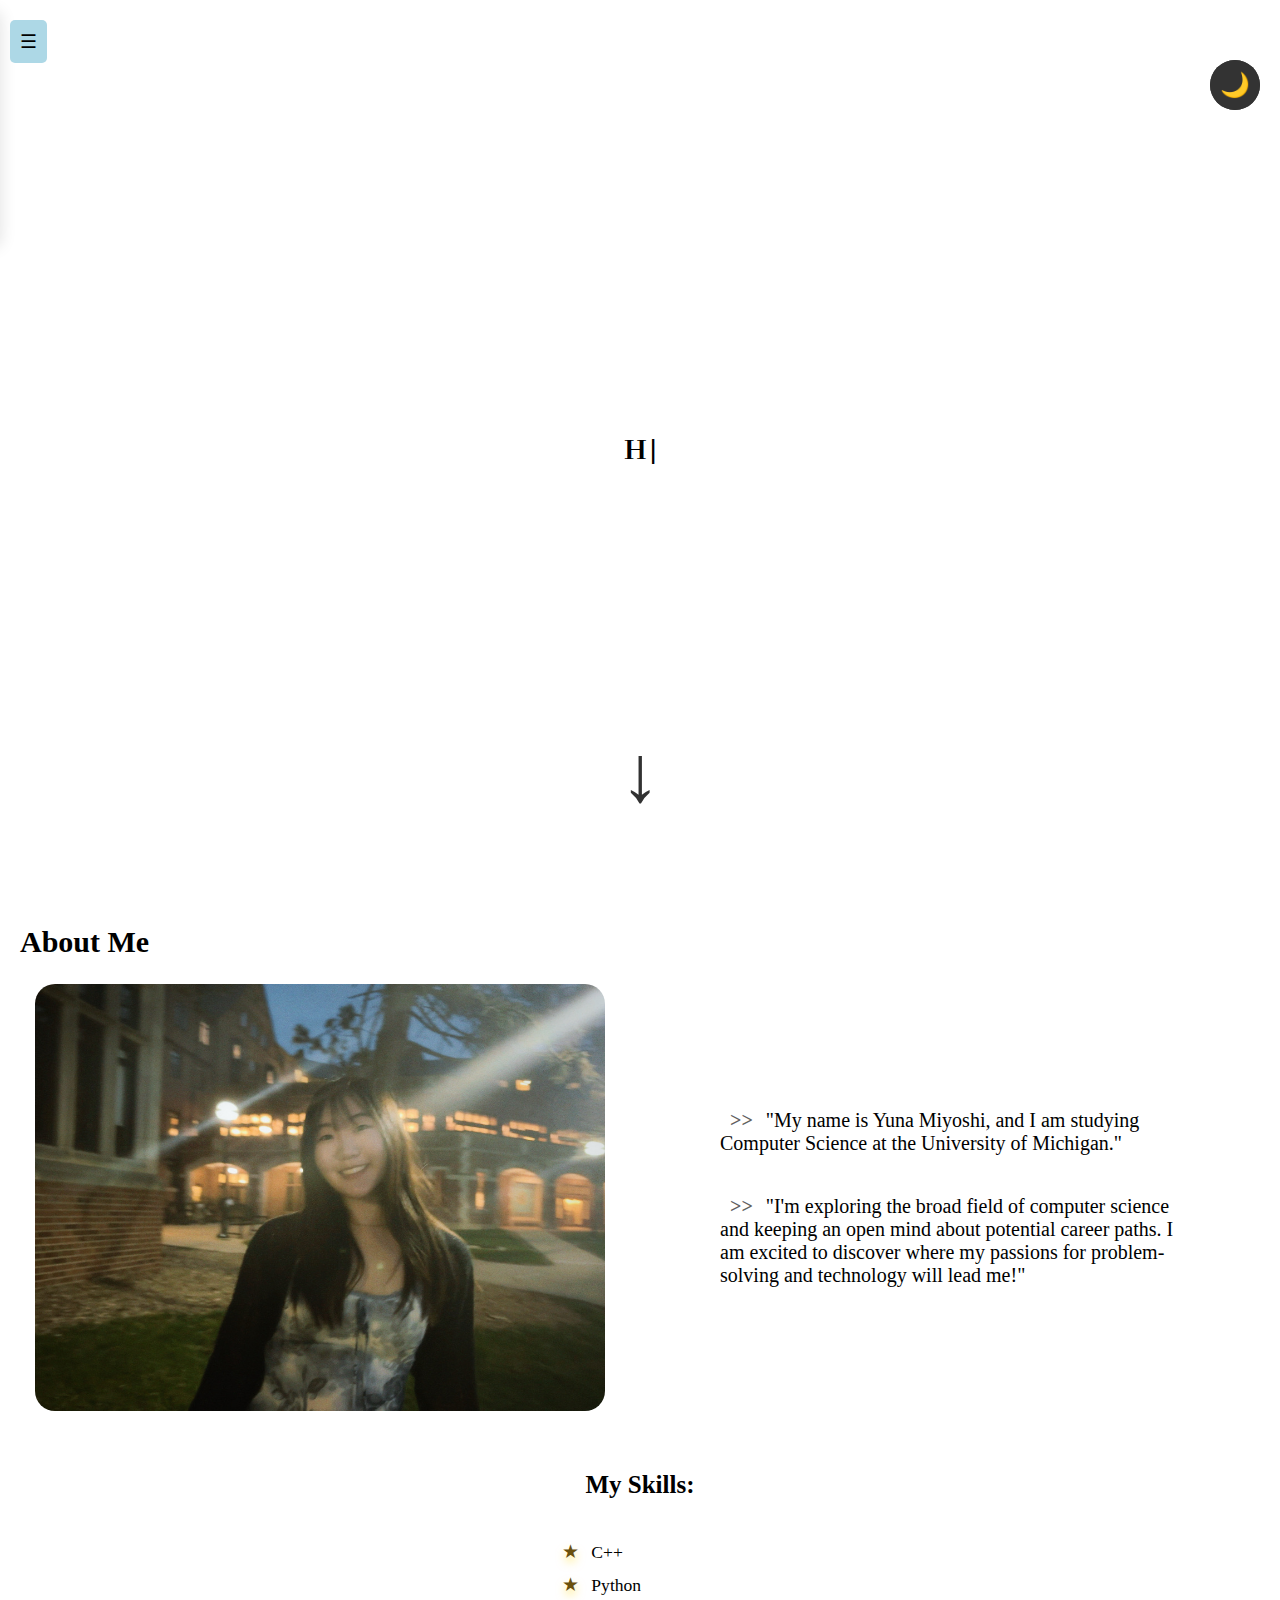
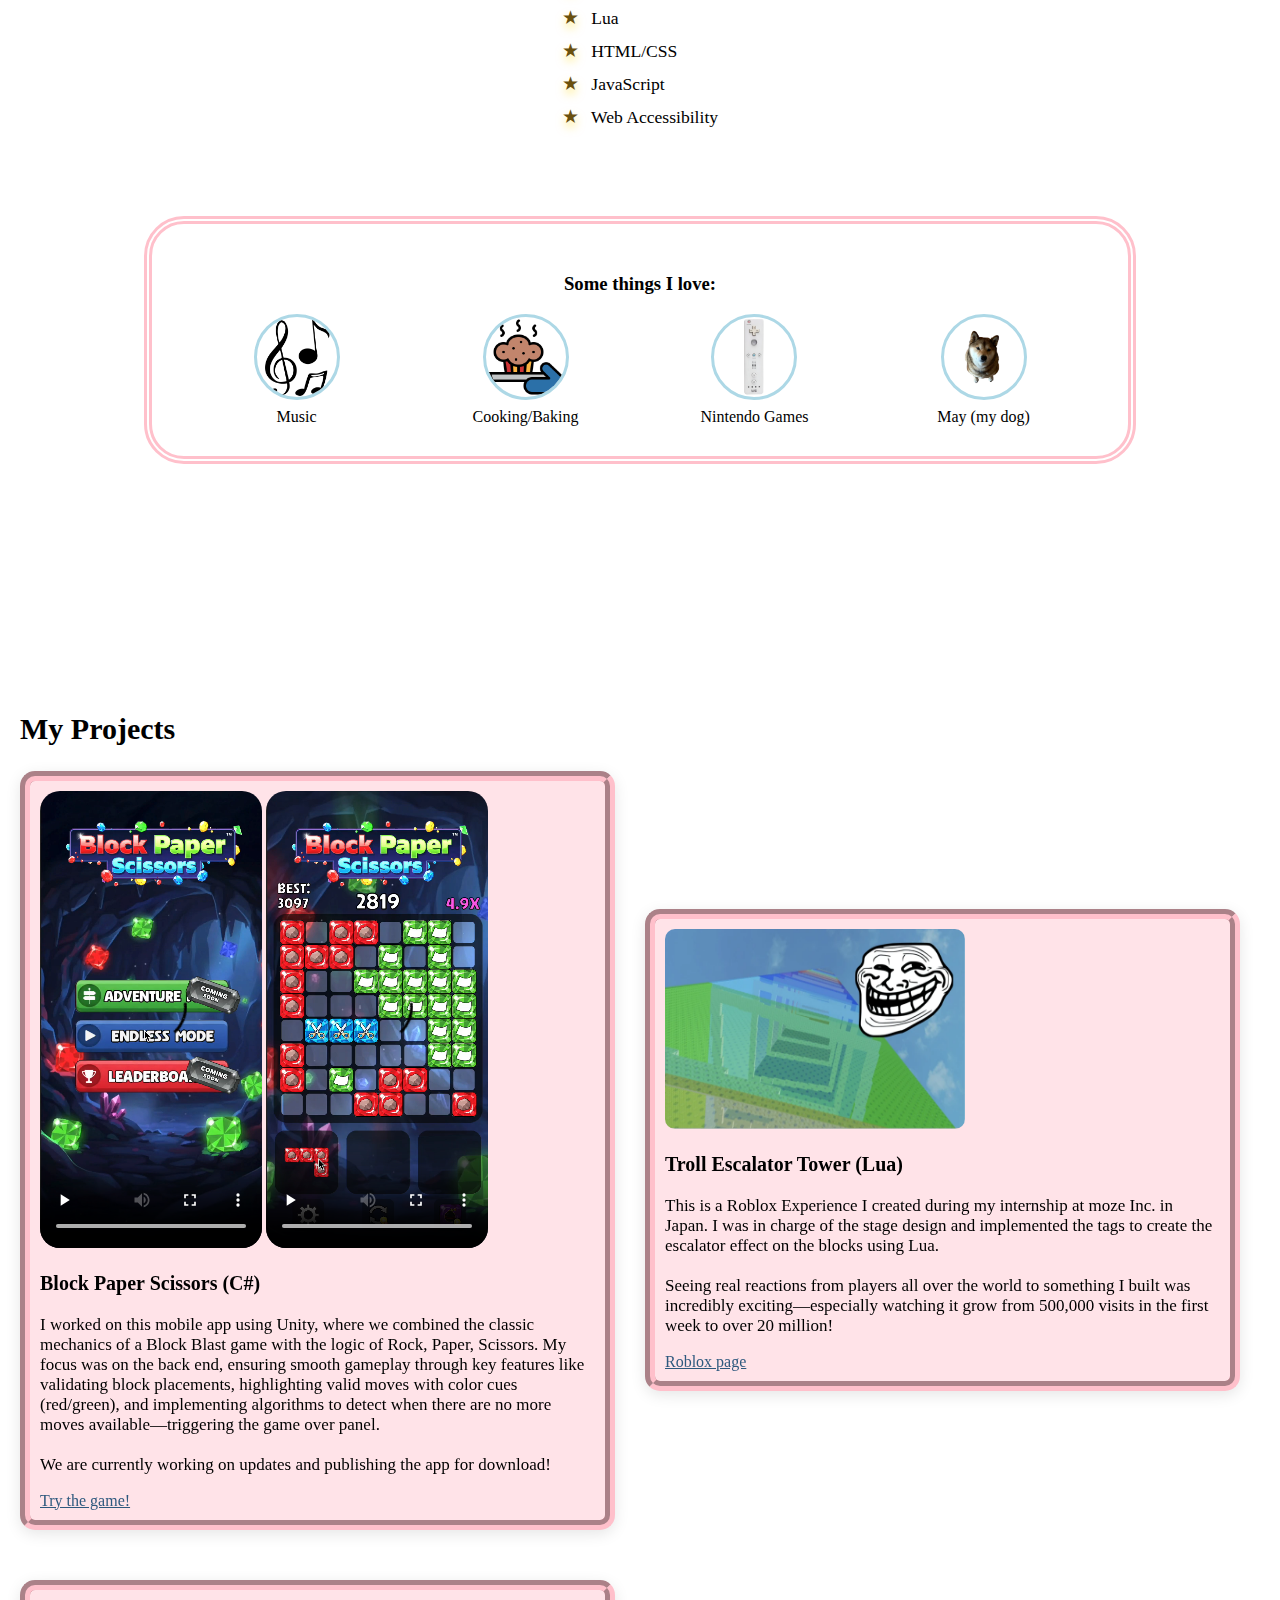
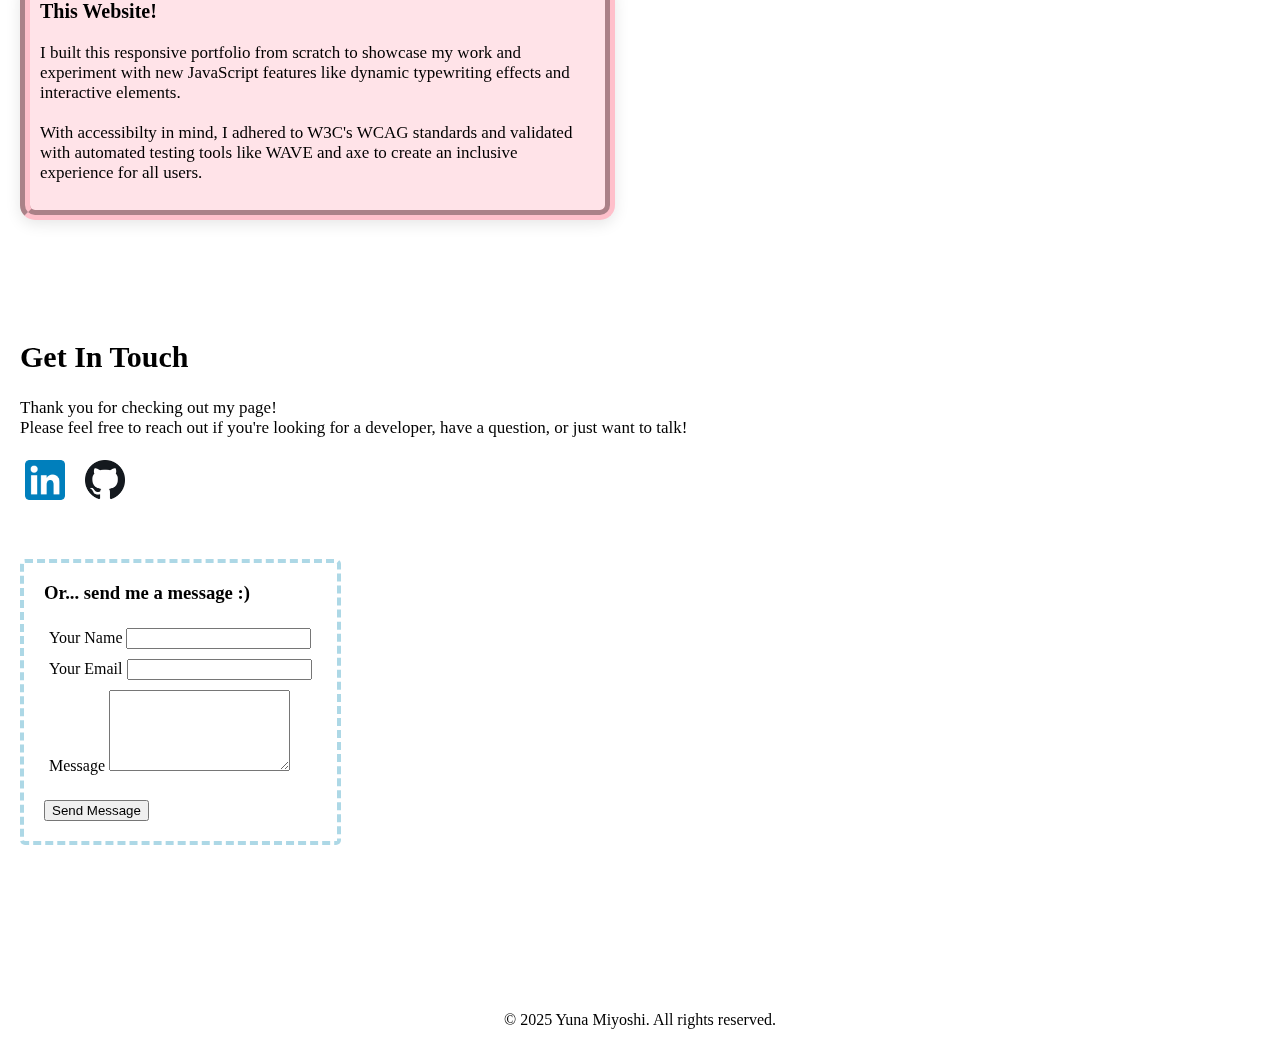
<file: index.html>
<!DOCTYPE html>
<html lang="en">
<head>
    <meta charset="UTF-8">
    <meta name="viewport" content="width=device-width, initial-scale=1.0">

    <link rel="stylesheet" href="css/style.css">
    <link rel="stylesheet" href="css/effects.css">
    <link rel="stylesheet" href="https://fonts.googleapis.com/css?family=Abhaya Libre">

    <!-- favicon -->
    <link rel="icon" href="images/favicon.png" type="image/x-icon">
    <link rel="shortcut icon" href="images/favicon.png" type="image/x-icon">

    <title>Yuna's Personal Portfolio</title>
</head>
<body>

    <button id="themeToggle" class="theme-toggle" aria-label="Toggle light mode">☀️</button>

    <!-- nav -->
    <nav class="side-nav" role="navigation" aria-label="Main navigation">
        <button class="nav-toggle" aria-label="Toggle navigation">☰</button>
        <div class="nav-panel">
            <ul class="nav-links">
                <li><a href="#home">Home</a></li>
                <li><a href="#about">About</a></li>
                <li><a href="#projects">Projects</a></li>
                <li><a href="#contact">Contact</a></li>
            </ul>
        </div>
    </nav>

    <main id="main-content">
        <!-- home section -->
        <section id="home" class="section full-screen" aria-labelledby="home-heading" tabindex="0">
            <div class="container">
                <div class="home-content">
                    <h1 id="home-heading">
                        <span class="typewriter-container">
                            <span id="typewriter-text"></span>
                            <span id="typewriter-cursor">|</span>
                        </span>
                    </h1>

                    <div class="scroll-indicator">
                        <div class="scroll-arrow">↓</div>
                    </div>
                </div>
            </div>
        </section>

        <!-- about section -->
        <section id="about" class="section" aria-labelledby="about-heading">
            <div class="container">
                <h2 id="about-heading" tabindex="0">About Me</h2>
                <div class="about-content-row">
                    <div class="about-image" tabindex="0">
                        <img src="images/yuna.jpeg" alt="Portrait of Yuna">
                    </div>

                    <div class="about-text" tabindex="0">
                        <p>&nbsp;&nbsp;<span class="prompt">>></span> "My name is Yuna Miyoshi, and I am studying Computer Science at the University 
                            of Michigan."
                        </p>
                        <p>&nbsp;&nbsp;<span class="prompt">>></span> "I'm exploring the broad field of computer science and keeping an open mind 
                            about potential career paths. I am excited to discover where my passions for problem-solving and technology will lead me!"
                        </p>
                    </div>
                
                </div>
                
                <div class="skills-section" tabindex="0">
                    <h3>My Skills:</h3>
                    <ul class="skills-list" aria-label="List of skills">
                        <li><span class="star">★</span> C++</li>
                        <li><span class="star">★</span> Python</li>
                        <li><span class="star">★</span> Lua</li>
                        <li><span class="star">★</span> HTML/CSS</li>
                        <li><span class="star">★</span> JavaScript</li>
                        <li><span class="star">★</span> Web Accessibility</li>
                    </ul>
                </div>

                <div class="interests-gallery" tabindex="0">
                    <h3>Some things I love: </h3>
                    <div class="interest-items" tabindex="0">
                        <div class="interest-item" data-interest="music">
                            <img src="images/music.png" alt="music" width="80" height="80">
                            <span>Music</span>
                        </div>
                        <div class="interest-item" data-interest="baking">
                            <img src="images/baking.png" alt="baking" width="80" height="80">
                            <span>Cooking/Baking</span>
                        </div>
                        <div class="interest-item" data-interest="nintendo">
                            <img src="images/Wii.webp" alt="nintendo gaming" width="80" height="80">
                            <span>Nintendo Games</span>
                        </div>
                        <div class="interest-item" data-interest="may">
                            <img src="images/may.png" alt="may, yuna's dog" width="80" height="80">
                            <span>May (my dog)</span>
                        </div>
                    </div>
                </div>
            </div> 
        </section>

        <!-- projects section -->
        <section id="projects" class="section" aria-labelledby="projects-heading" tabindex="0">
            <div class="container">
                <h2 id="projects-heading">My Projects</h2>
                <div class="projects-grid">
                    <!-- Project 1 -->
                    <article class="project1-card" aria-labelledby="project1-heading" tabindex="0">
                        <div class="project1-image">
                            <video width="40%" height="auto" controls>
                                <source src="images/blockvideo.mp4" type="video/mp4">
                                Your browser does not support the video tag.
                            </video>
                            <video width="40%" height="auto" controls>
                                <source src="images/gameover.mp4" type="video/mp4">
                                Your browser does not support the video tag.
                            </video>
                        </div>
                        <div class="project1-content">
                            <h3 id="project1-heading">Block Paper Scissors (C#)</h3>
                            <p>I worked on this mobile app using Unity, where we combined the classic mechanics of a Block Blast game with the logic of Rock, Paper, Scissors. 
                                My focus was on the back end, ensuring smooth gameplay through key features like validating block placements, highlighting valid moves with color cues (red/green), 
                                and implementing algorithms to detect when there are no more moves available—triggering the game over panel. <br><br>
                                We are currently working on updates and publishing the app for download!
                            </p>
                            <div class="project-links">
                                <a href="https://blockpaperscissors.netlify.app" target="_blank" aria-label="View a demo of the game">Try the game!</a>
                            </div>
                        </div>
                    </article>
                    <!-- Project 2 -->
                    <article class="project2-card" aria-labelledby="project2-heading" tabindex="0">
                        <div class="project2-image">
                            <img src="images/TrollEscalatorTower.webp" alt="Screenshot of Project 2" width="300" height="200">
                        </div>
                        <div class="project2-content">
                            <h3 id="project2-heading">Troll Escalator Tower (Lua)</h3>
                            <p>This is a Roblox Experience I created during my internship at moze Inc. in Japan. I was in charge of the stage design and 
                                implemented the tags to create the escalator effect on the blocks using Lua. <br><br>
                                Seeing real reactions from players all over the world to something I built was incredibly exciting—especially watching 
                                it grow from 500,000 visits in the first week to over 20 million!</p>
                            <div class="project-links">
                                <a href="https://www.roblox.com/share?code=b7a3050841abe540bce9bf91883c792a&type=ExperienceDetails&stamp=1763915613511" target="_blank" aria-label="View the Roblox page for Troll Escalator Tower">Roblox page</a>
                            </div>
                        </div>
                    </article>

                    <!-- Project 3 -->
                    <article class="project3-card" aria-labelledby="project3-heading" tabindex="0">
                        <div class="project3-content">
                            <h3 id="project3-heading">This Website!</h3>
                            <p>I built this responsive portfolio from scratch to showcase my work and experiment with new JavaScript features 
                                like dynamic typewriting effects and interactive elements. <br><br>
                                With accessibilty in mind, I adhered to W3C's WCAG standards and validated with 
                                automated testing tools like WAVE and axe to create an inclusive experience for all users.</p>
                        </div>
                    </article>
                </div>
            </div>
        </section>

        <!-- contact section -->
        <section id="contact" class="section" aria-labelledby="contact-heading" tabindex="0">
            <div class="container">
                <h2 id="contact-heading">Get In Touch</h2>
                <div class="contact-content">
                    <div class="contact-info">
                        <p>Thank you for checking out my page! <br>
                            Please feel free to reach out if you're looking for a developer, have a question, or just want to talk!</p>
                        <div class="social-links">
                            <a href="https://www.linkedin.com/in/yunamiyo" target="_blank" rel="noopener noreferrer" aria-label="LinkedIn profile">
                                <img src="images/linkedin.png" alt="LinkedIn" width="40" height="40">
                            </a>
                            <a href="https://github.com/ymiyoshi5" target="_blank" rel="noopener noreferrer" aria-label="GitHub profile">
                                <img src="images/github.png" alt="GitHub" class="github" width="40" height="40">
                            </a>
                        </div>
                    </div>
                    <form class="contact-form" aria-labelledby="contact-form-heading" action="https://formspree.io/f/xankgobv" method="POST">
                        <h3 id="contact-form-heading">Or... send me a message :)</h3>
                        <div class="form-group">
                            <label for="name">Your Name</label>
                            <input type="text" id="name" name="name" required>
                        </div>
                        <div class="form-group">
                            <label for="email">Your Email</label>
                            <input type="email" id="email" name="email" required>
                        </div>
                        <div class="form-group">
                            <label for="message">Message</label>
                            <textarea id="message" name="message" rows="5" required></textarea>
                        </div>
                        <button type="submit" class="submit-button">Send Message</button>
                    </form>
                </div>
            </div>
        </section>
    </main>

    <!-- footer -->
    <footer class="main-footer" role="contentinfo">
        <div class="container">
            <p>&copy; <span id="current-year">2025</span> Yuna Miyoshi. All rights reserved.</p>
        </div>
    </footer>

    <button id="backToTop" class="back-to-top" aria-label="Back to top">↑</button>
    
    <script src="js/script.js"></script>
</body>

</html>
</file>
<file: css/style.css>
/* Base Styling */
html {
    /* for firefox */
    scrollbar-width: none;
    /* For Internet Explorer and Edge */
    -ms-overflow-style: none;
    scroll-behavior: smooth;
    scroll-timeline: auto;
}

_::-webkit-full-page-media, _:future, :root {
    scroll-behavior: smooth;
}

_::-webkit-full-page-media, _:future, :root .typewriter-container {
    font-family: Georgia, serif;
}

/* chrome, safari, opera, etc. */
html::-webkit-scrollbar {
    display: none;
}

body {
    margin: 0;
    padding: 0;
    overflow-x: hidden;
    width: 100%;
}

/* sections and layout */
.section {
    scroll-margin-top: 80px;
}

.container {
    padding: 0 20px;
}

.home-content {
    min-height: 100vh;
    display: flex;
    align-items: center;
    justify-content: center;
    text-align: center;
    scroll-margin-top: 0;
}

#projects, #contact {
    /* margin-left: 20px; */
    margin-right: 20px;
}

#contact-heading {
    margin-top: 100px;
}

/* ABOUT */
.about-content-row {
    display: grid;
    grid-template-columns: 1fr;
    gap: 30px;
    align-items: start;
    margin-bottom: 60px;
}

.about-image {
    order: -1;
}

#about-heading, .about-image img, .about-text {
    text-align: center;
}

.about-image img {
    width: 95%;
    max-width: 400px;
    border-radius: 20px;
    display: block;
    margin: 0 auto;
}

.about-text {
    padding-left: 10%;
    padding-right: 10%;
    display: flex;
    flex-direction: column;
    justify-content: center;
    height: 100%;
}

.prompt {
    font-weight: bold;
    margin-right: 8px;
    color: rgb(98, 95, 95);
}

/* SKILLS */
.skills-section {
    text-align: center;
    margin-top: 40px;
}

.skills-list {
    display: inline-block;
    text-align: left;
    list-style-type: none;
    padding: 0;
}

.skills-list li {
    margin-bottom: 10px;
    font-size: 1.1rem;
}

.star {
    color: rgb(106, 80, 14);
    margin-right: 8px;
    font-size: 1.2rem;
    text-shadow: 0 5px 10px rgba(255, 215, 0, 0.5);
}

/* PROJECTS */
.project1-card, .project2-card, .project3-card {
    background: rgb(255, 227, 232);
    padding: 10px;
    border: 10px groove pink;
    border-radius: 15px;
    margin-bottom: 20px;
    transition: all 0.3s ease;
    box-shadow: 0 4px 15px rgba(0, 0, 0, 0.1);
    transform-origin: center;
}

.project1-image video {
    border-radius: 20px;
    overflow: hidden;
}

.project2-image img {
    border-radius: 10px;
}

#project3-heading {
    margin-top: 0;
}

/* CONTACT */
.contact-form {
    border: 4px dashed lightblue;
    border-radius: 5px;
    padding: 0 20px;
    display: inline-block;
}

.contact-info {
    margin-bottom: 50px;
}

.form-group {
    padding: 5px;
}

.submit-button {
    margin: 20px 0;
}

/* NAVIGATION */
.side-nav {
    position: fixed;
    top: 10px;
    left: 0;
    z-index: 1000;
}

.nav-toggle {
    position: absolute;
    left: 10px;
    top: 10px;
    transform: none;
    background: lightblue;
    border: none;
    border-radius: 5px;
    padding: 10px;
    cursor: pointer;
    font-size: 1.2rem;
    z-index: 1001;
}

.nav-panel {
    background: rgba(255, 255, 255, 0.95);
    border-radius: 0 10px 10px 0;
    padding: 20px 15px 20px 60px;
    box-shadow: 2px 0 15px rgba(0, 0, 0, 0.1);
    backdrop-filter: blur(10px);
    transition: transform 0.3s ease;
    transform: translateX(-100%);
    width: 200px;
    position: absolute;
    top: 0;
    left: 0;
}

.side-nav.open .nav-panel {
    transform: translateX(0);
}

.nav-links {
    list-style: none;
    margin: 0;
    padding: 0;
    display: flex;
    flex-direction: column;
    gap: 10px;
}

.nav-links a {
    display: block;
    padding: 12px 20px;
    text-decoration: none;
    background: lightblue;
    color: #333;
    border-radius: 5px;
    text-align: center;
    transition: all 0.3s ease;
    font-weight: 500;
}

.nav-links a:hover {
    background: pink;
    transform: translateX(5px);
}

/* INTERESTS GALLERY */
.interests-gallery {
    border: 8px double pink;
    border-radius: 40px;
    padding: 30px;
    background: none;
    display: flex;
    flex-direction: column;
    align-items: center;
    margin: 5% 10% 20% 10%;
    text-align: center;
}

.interest-items {
    display: grid;
    grid-template-columns: 1fr 1fr;
    grid-template-rows: 1fr 1fr;
    gap: 15px;
    max-width: 100%;
    width: 100%;
    margin: 0 auto;
    box-sizing: border-box;
    justify-items: center;
}

.interest-item img {
    border-radius: 50%;
    object-fit: cover;
    border: 3px solid lightblue;
    transition: border-color 0.3s ease;
    display: block;
    margin: 0 auto;
}

.interest-item:hover img {
    border-color: pink;
}

.interest-item {
    cursor: pointer;
    transition: transform 0.3s ease;
    text-align: center;
}

.interest-item span {
    display: block;
    margin-top: 8px;
    font-weight: 500;
}

/* SOCIAL LINKS */
.social-links {
    display: flex;
    gap: 10px;
    align-items: center;
}

div.social-links a, 
div.home-text a,
div.project-links a {
    color: rgba(35, 81, 120, 0.95);
}

div.social-links a {
    margin: 5px;
}

/* FOOTER */
.main-footer {
    text-align: center;
    padding-top: 150px;
}

/* TABLET VIEW */
@media (min-width: 550px) {
    .interest-items {
        grid-template-columns: repeat(4, 1fr);
        grid-template-rows: none;
        gap: 0px;
        max-width: 100%;
        justify-items: center;
    }

    .about-content-row {
        grid-template-columns: 1fr 1fr;
        gap: 40px;
    }

    #about-heading, .about-text {
        text-align: left;
        /* margin-left: 5%; */
    }

    .about-image img {
        text-align: center;
        /* margin-left: 5%; */
        max-width: 600px;
    }
}

/* LARGE SCREEN VIEW */
@media (min-width: 850px) {
    #about-heading,
    #projects-heading,
    #contact-heading {
        font-size: 30px;
    }

    .about-text {
        font-size: 20px;
    }

    .skills-section h3 {
        font-size: 25px;
    }

    #projects {
        min-height: 100vh;
    }

    #contact-heading {
        margin-top: 100px;
    }

    #project1-heading,
    #project2-heading,
    #project3-heading {
        font-size: 20px;
    }

    .project1-content p,
    .project2-content p,
    .project3-content p,
    .contact-info p {
        font-size: 17px;
    }

    .projects-grid {
        display: grid;
        grid-template-columns: 1fr 1fr;
        gap: 30px;
        align-items: center;
    }

    /* Interests hover */
    .interest-item:hover {
        transform: scale(1.1);
    }

    .project1-card:hover,
    .project2-card:hover,
    .project3-card:hover {
        transform: translateY(-2px) scale(1.03);
    }
}

@media (prefers-reduced-motion: reduce) {
    html {
        scroll-behavior: auto;
    }

    .typewriter-container {
        animation: none;
    }

    #typewriter-text {
        animation: none;
    }

    #typewriter-cursor {
        display: none;
    }

    div.scroll-indicator,
    .scroll-arrow {
        animation: none;
    }

    .interest-item {
        transition: none;
        transform: none;
    }

    .interest-items .interest-item:hover {
        transform: none;
    }

    .floating-interest {
        animation: none;
        display: none;
    }

    .project1-card:hover,
    .project2-card:hover,
    .project3-card:hover {
        transform: none;
        transition: none;
    }

    .nav-panel {
        display: none;
    }
    
    .side-nav.open .nav-panel {
        display: block;
    }

    .nav-links a:hover {
        transform: none;
    }

    button.theme-toggle:hover,
    button.back-to-top:hover {
        transform: none;
        transition: none;
    }
}
</file>
<file: css/effects.css>
/* Typewriter effect */
.typewriter-container {
    display: inline-flex;
    font-family: 'Abhaya Libre', serif;
}

#typewriter-cursor {
    animation: blink-caret 0.75s step-end infinite;
    margin-left: 2px;
    color: black;
}

@keyframes blink-caret {
    from, to { opacity: 1; }
    50% { opacity: 0; }
}

/* Down arrow Scrolling indicator */
.scroll-indicator {
    position: absolute;
    bottom: 80px;
    left: 50%;
    transform: translateX(-50%);
    font-size: 5rem;
    animation: floatDown 2s infinite;
    color: #323232;
}

@keyframes floatDown {
    0% {
        transform: translateX(-50%) translateY(0);
        opacity: 1;
    }
    100% {
        transform: translateX(-50%) translateY(20px);
        opacity: 0;
    }
}

/* Interests hover */
.interest-item:hover {
    transform: scale(1.1);
}

.interest-item img {
    border-radius: 50%;
    object-fit: cover;
    border: 3px solid lightblue;
    transition: border-color 0.3s ease;
    display: block;
    margin: 0 auto;
}

.interest-item:hover img {
    border-color: pink;
}

.interest-item span {
    display: block;
    margin-top: 8px;
    font-weight: 500;
}

/* Floating images */
.floating-interest {
    position: fixed;
    z-index: 1000;
    pointer-events: none;
    animation: fallDown 3s linear forwards;
}

@keyframes fallDown {
    0% {
        transform: translateY(-100px) translateX(0) rotate(0deg);
        opacity: 1;
    }
    100% {
        transform: translateY(100vh) translateX(0) rotate(360deg);
        opacity: 0;
    }
}

/* Back-to-top Button */
.back-to-top {
    position: fixed;
    bottom: 30px;
    right: 30px;
    width: 50px;
    height: 50px;
    background-color: #333;
    color: white;
    border: none;
    border-radius: 50%;
    font-size: 20px;
    cursor: pointer;
    opacity: 0;
    visibility: hidden;
    transition: opacity 0.3s, visibility 0.3s;
    z-index: 1000;
}

.back-to-top.show {
    opacity: 1;
    visibility: visible;
}

.back-to-top:hover {
    background-color: #555;
    transform: translateY(-2px);
}

/* Dark Mode Button */
.theme-toggle {
    position: fixed;
    top: 60px;
    right: 20px;
    width: 50px;
    height: 50px;
    border: none;
    border-radius: 50%;
    background: #333;
    color: white;
    font-size: 1.5rem;
    cursor: pointer;
    z-index: 1001;
    transition: all 0.3s ease;
}

.theme-toggle:hover {
    transform: scale(1.1);
    background: #555;
}

/* DARK MODE */
body.dark-mode {
    background-color: #1a1a1a;
    color: #e0e0e0;
}

/* Nav */
body.dark-mode .nav-panel {
    background: rgba(45, 55, 72, 0.95);
}

body.dark-mode .nav-links a {
    background: #354156;
    color: #90cdf4;
}

body.dark-mode .nav-links a:hover {
    background: #4a5568;
    color: #bee3f8;
}

body.dark-mode .nav-toggle {
    background: #2d3748;
    color: #90cdf4;
}

body.dark-mode .logo a {
    color: #90cdf4;
}

/* Sections and layout */
body.dark-mode .section {
    background-color: #1a1a1a;
}

body.dark-mode #home {
    background-color: #1a1a1a;
}

body.dark-mode #contact {
    background-color: #1a1a1a;
}

body.dark-mode h1, 
body.dark-mode h2, 
body.dark-mode h3 {
    color: #ffffff;
}

/* Styling */
body.dark-mode .prompt {
    color: rgb(190, 185, 185);
}

body.dark-mode .interests-gallery {
    border: 8px double pink;
    background: rgba(111, 106, 106, 0.664);
}

/* Projects */
body.dark-mode .project1-card,
body.dark-mode .project2-card {
    background: rgba(45, 55, 72, 0.95);
    border: 10px groove #212849;
}

/* Form */
body.dark-mode input,
body.dark-mode textarea {
    background-color: #333;
    color: #e0e0e0;
    border-color: #555;
}

body.dark-mode input:focus,
body.dark-mode textarea:focus {
    border-color: #666;
    background-color: #3a3a3a;
}

/* Back-to-top button */
body.dark-mode .back-to-top {
    background-color: #444;
    color: #e0e0e0;
}

body.dark-mode .back-to-top:hover {
    background-color: #555;
}

/* Links + Social */
body.dark-mode div.social-links a, 
body.dark-mode div.home-text a,
body.dark-mode div.project-links a {
    color: pink;
}

body.dark-mode .social-links img {
    background-color: white;
    border-radius: 5px;
    padding: 2px;
}

/* Images and icons */
body.dark-mode .home-image img {
    transition: border-color 0.3s ease, box-shadow 0.3s ease;
    box-shadow: 0 0 30px pink;
}

body.dark-mode .star {
    color: gold;
}

body.dark-mode #typewriter-cursor {
    color: white;
}

body.dark-mode .scroll-indicator {
    color: whitesmoke;
}
</file>
